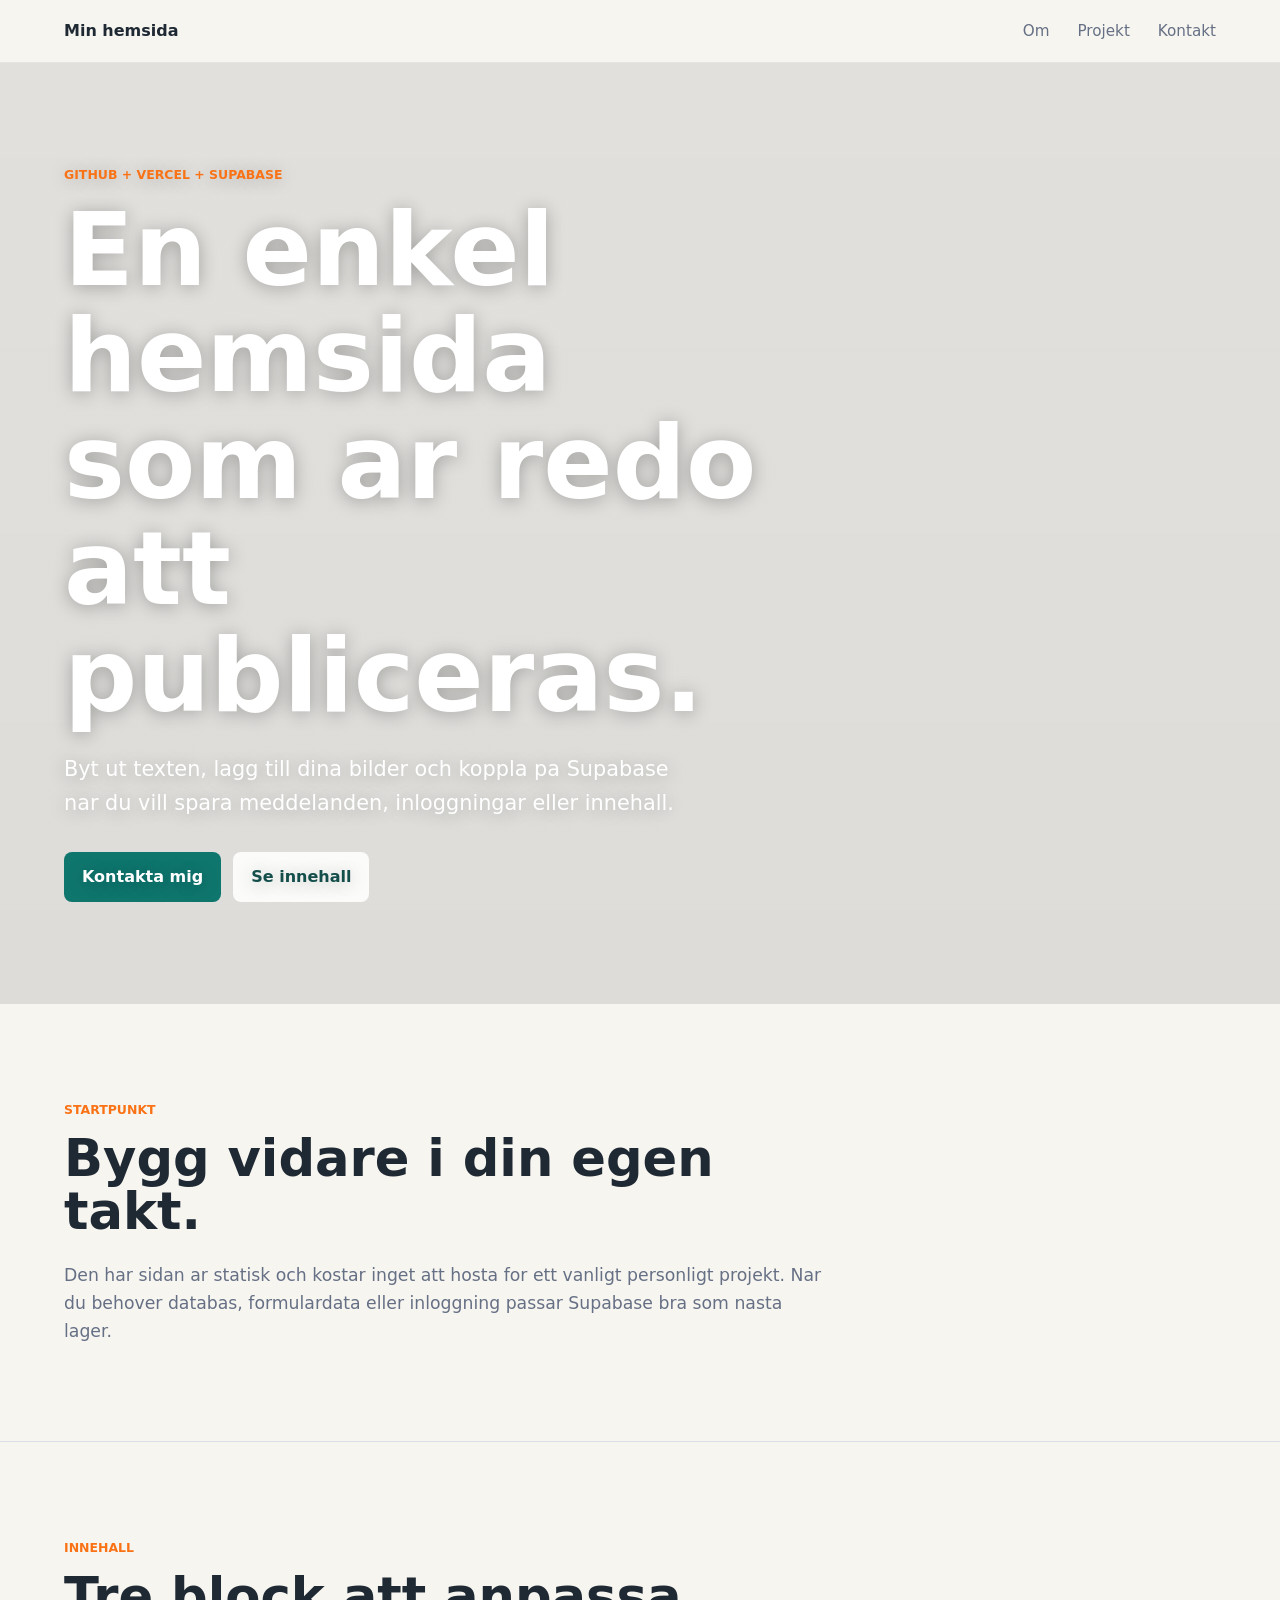
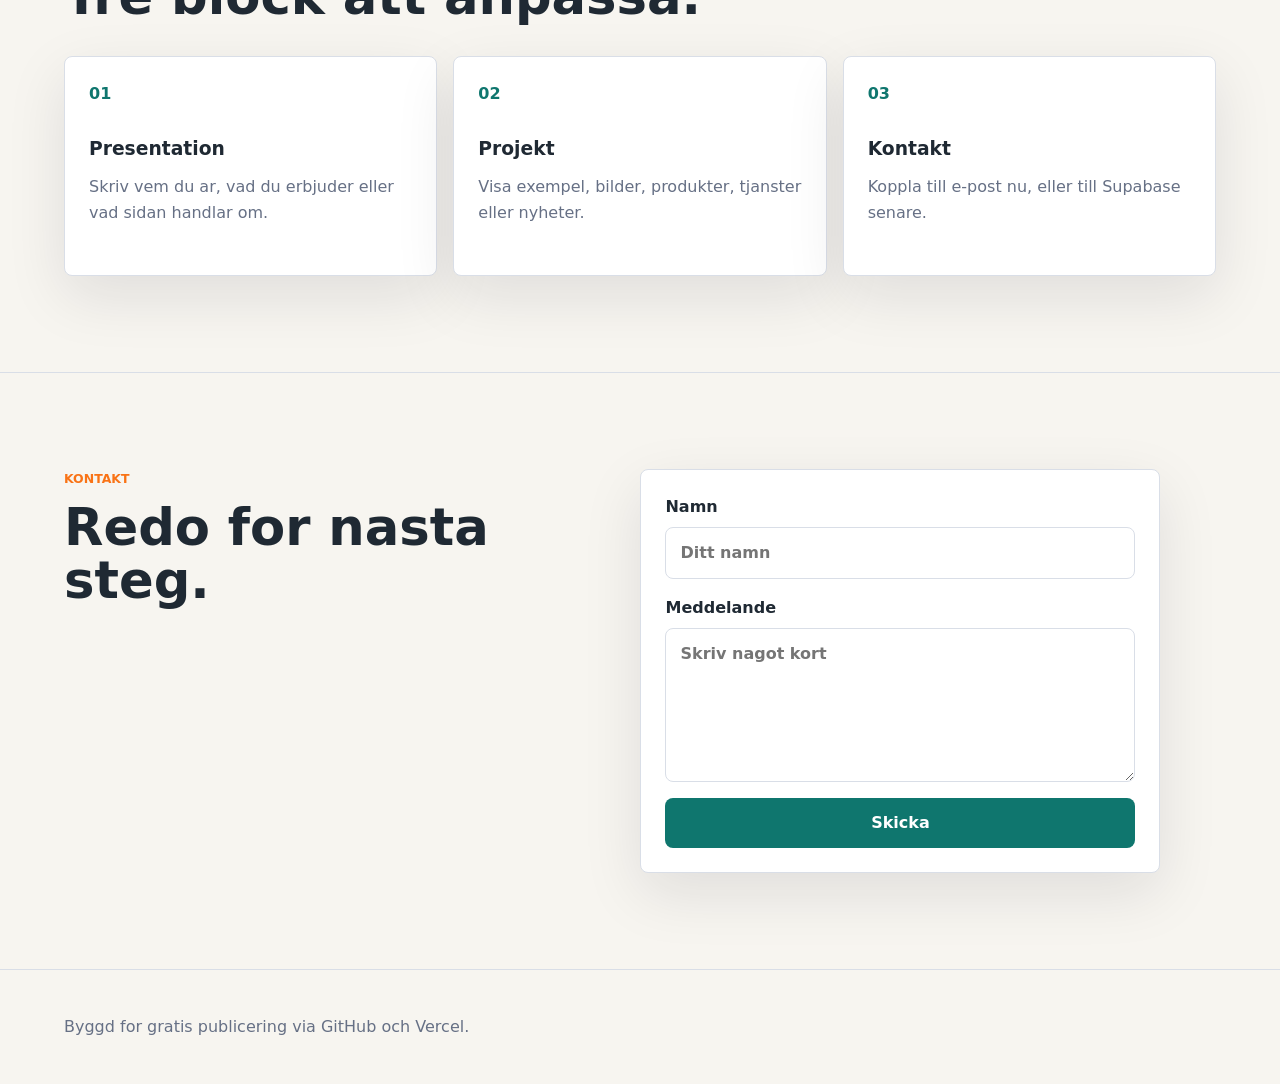
<file: hemsida-github/index.html>
<!doctype html>
<html lang="sv">
  <head>
    <meta charset="utf-8" />
    <meta name="viewport" content="width=device-width, initial-scale=1" />
    <meta
      name="description"
      content="En snabb, gratisvanlig hemsida redo for GitHub, Vercel och Supabase."
    />
    <title>Min hemsida</title>
    <link rel="stylesheet" href="styles.css" />
  </head>
  <body>
    <header class="site-header">
      <a class="brand" href="#top" aria-label="Till startsidan">Min hemsida</a>
      <nav aria-label="Huvudmeny">
        <a href="#om">Om</a>
        <a href="#projekt">Projekt</a>
        <a href="#kontakt">Kontakt</a>
      </nav>
    </header>

    <main id="top">
      <section class="hero" aria-labelledby="hero-title">
        <div class="hero-copy">
          <p class="eyebrow">GitHub + Vercel + Supabase</p>
          <h1 id="hero-title">En enkel hemsida som ar redo att publiceras.</h1>
          <p>
            Byt ut texten, lagg till dina bilder och koppla pa Supabase nar du
            vill spara meddelanden, inloggningar eller innehall.
          </p>
          <div class="hero-actions">
            <a class="button primary" href="#kontakt">Kontakta mig</a>
            <a class="button secondary" href="#projekt">Se innehall</a>
          </div>
        </div>
      </section>

      <section id="om" class="section">
        <div class="section-heading">
          <p class="eyebrow">Startpunkt</p>
          <h2>Bygg vidare i din egen takt.</h2>
        </div>
        <p>
          Den har sidan ar statisk och kostar inget att hosta for ett vanligt
          personligt projekt. Nar du behover databas, formulardata eller
          inloggning passar Supabase bra som nasta lager.
        </p>
      </section>

      <section id="projekt" class="section">
        <div class="section-heading">
          <p class="eyebrow">Innehall</p>
          <h2>Tre block att anpassa.</h2>
        </div>
        <div class="feature-grid">
          <article>
            <span>01</span>
            <h3>Presentation</h3>
            <p>Skriv vem du ar, vad du erbjuder eller vad sidan handlar om.</p>
          </article>
          <article>
            <span>02</span>
            <h3>Projekt</h3>
            <p>Visa exempel, bilder, produkter, tjanster eller nyheter.</p>
          </article>
          <article>
            <span>03</span>
            <h3>Kontakt</h3>
            <p>Koppla till e-post nu, eller till Supabase senare.</p>
          </article>
        </div>
      </section>

      <section id="kontakt" class="section contact-section">
        <div class="section-heading">
          <p class="eyebrow">Kontakt</p>
          <h2>Redo for nasta steg.</h2>
        </div>
        <form class="contact-form" action="mailto:din-epost@example.com" method="post" enctype="text/plain">
          <label>
            Namn
            <input name="namn" autocomplete="name" placeholder="Ditt namn" />
          </label>
          <label>
            Meddelande
            <textarea name="meddelande" rows="5" placeholder="Skriv nagot kort"></textarea>
          </label>
          <button type="submit">Skicka</button>
        </form>
      </section>
    </main>

    <footer>
      <p>Byggd for gratis publicering via GitHub och Vercel.</p>
    </footer>

    <script src="script.js"></script>
  </body>
</html>
</file>
<file: hemsida-github/styles.css>
:root {
  color-scheme: light;
  --bg: #f7f5f0;
  --surface: #ffffff;
  --text: #1f2933;
  --muted: #667085;
  --line: #d9dee7;
  --accent: #0f766e;
  --accent-dark: #134e4a;
  --warm: #f97316;
  --shadow: 0 20px 60px rgba(15, 23, 42, 0.1);
}

* {
  box-sizing: border-box;
}

html {
  scroll-behavior: smooth;
}

body {
  margin: 0;
  background: var(--bg);
  color: var(--text);
  font-family: Inter, ui-sans-serif, system-ui, -apple-system, BlinkMacSystemFont, "Segoe UI", sans-serif;
  line-height: 1.6;
}

a {
  color: inherit;
  text-decoration: none;
}

.site-header {
  position: sticky;
  top: 0;
  z-index: 10;
  display: flex;
  align-items: center;
  justify-content: space-between;
  gap: 24px;
  padding: 18px clamp(20px, 5vw, 72px);
  background: rgba(247, 245, 240, 0.92);
  border-bottom: 1px solid rgba(31, 41, 51, 0.08);
  backdrop-filter: blur(14px);
}

.brand {
  font-weight: 800;
}

nav {
  display: flex;
  gap: clamp(12px, 3vw, 28px);
  color: var(--muted);
  font-size: 0.95rem;
}

nav a:hover {
  color: var(--text);
}

.hero {
  min-height: calc(100vh - 68px);
  display: grid;
  align-items: center;
  padding: clamp(56px, 8vw, 112px) clamp(20px, 5vw, 72px);
  background:
    linear-gradient(rgba(31, 41, 51, 0.1), rgba(31, 41, 51, 0.12)),
    url("https://images.unsplash.com/photo-1497366754035-f200968a6e72?auto=format&fit=crop&w=1800&q=80")
      center / cover;
}

.hero-copy {
  max-width: 760px;
  color: #ffffff;
  text-shadow: 0 2px 18px rgba(0, 0, 0, 0.28);
}

.eyebrow {
  margin: 0 0 12px;
  color: var(--warm);
  font-size: 0.78rem;
  font-weight: 800;
  letter-spacing: 0;
  text-transform: uppercase;
}

.hero h1,
.section h2 {
  margin: 0;
  line-height: 1.04;
  letter-spacing: 0;
}

.hero h1 {
  max-width: 720px;
  font-size: clamp(2.8rem, 8vw, 6.8rem);
}

.hero p:not(.eyebrow) {
  max-width: 620px;
  margin: 24px 0 0;
  font-size: clamp(1.05rem, 2vw, 1.3rem);
}

.hero-actions {
  display: flex;
  flex-wrap: wrap;
  gap: 12px;
  margin-top: 32px;
}

.button,
button {
  display: inline-flex;
  min-height: 46px;
  align-items: center;
  justify-content: center;
  border: 0;
  border-radius: 8px;
  padding: 12px 18px;
  font: inherit;
  font-weight: 800;
  cursor: pointer;
}

.button.primary,
button {
  background: var(--accent);
  color: #ffffff;
}

.button.secondary {
  background: rgba(255, 255, 255, 0.88);
  color: var(--accent-dark);
}

.section {
  padding: clamp(56px, 8vw, 96px) clamp(20px, 5vw, 72px);
  border-bottom: 1px solid var(--line);
}

.section > p {
  max-width: 760px;
  margin: 24px 0 0;
  color: var(--muted);
  font-size: 1.08rem;
}

.section-heading {
  max-width: 760px;
}

.section h2 {
  font-size: clamp(2rem, 4vw, 4rem);
}

.feature-grid {
  display: grid;
  grid-template-columns: repeat(3, minmax(0, 1fr));
  gap: 16px;
  margin-top: 32px;
}

.feature-grid article {
  min-height: 220px;
  padding: 24px;
  background: var(--surface);
  border: 1px solid var(--line);
  border-radius: 8px;
  box-shadow: var(--shadow);
}

.feature-grid span {
  color: var(--accent);
  font-weight: 900;
}

.feature-grid h3 {
  margin: 28px 0 10px;
}

.feature-grid p {
  margin: 0;
  color: var(--muted);
}

.contact-section {
  display: grid;
  grid-template-columns: minmax(0, 0.9fr) minmax(280px, 520px);
  gap: clamp(24px, 6vw, 80px);
  align-items: start;
}

.contact-form {
  display: grid;
  gap: 16px;
  padding: 24px;
  background: var(--surface);
  border: 1px solid var(--line);
  border-radius: 8px;
  box-shadow: var(--shadow);
}

label {
  display: grid;
  gap: 8px;
  font-weight: 750;
}

input,
textarea {
  width: 100%;
  border: 1px solid var(--line);
  border-radius: 8px;
  padding: 12px 14px;
  color: var(--text);
  font: inherit;
}

input:focus,
textarea:focus {
  border-color: var(--accent);
  outline: 3px solid rgba(15, 118, 110, 0.18);
}

footer {
  padding: 28px clamp(20px, 5vw, 72px);
  color: var(--muted);
}

@media (max-width: 760px) {
  .site-header {
    align-items: flex-start;
    flex-direction: column;
  }

  .hero {
    min-height: 82vh;
  }

  .feature-grid,
  .contact-section {
    grid-template-columns: 1fr;
  }
}
</file>
